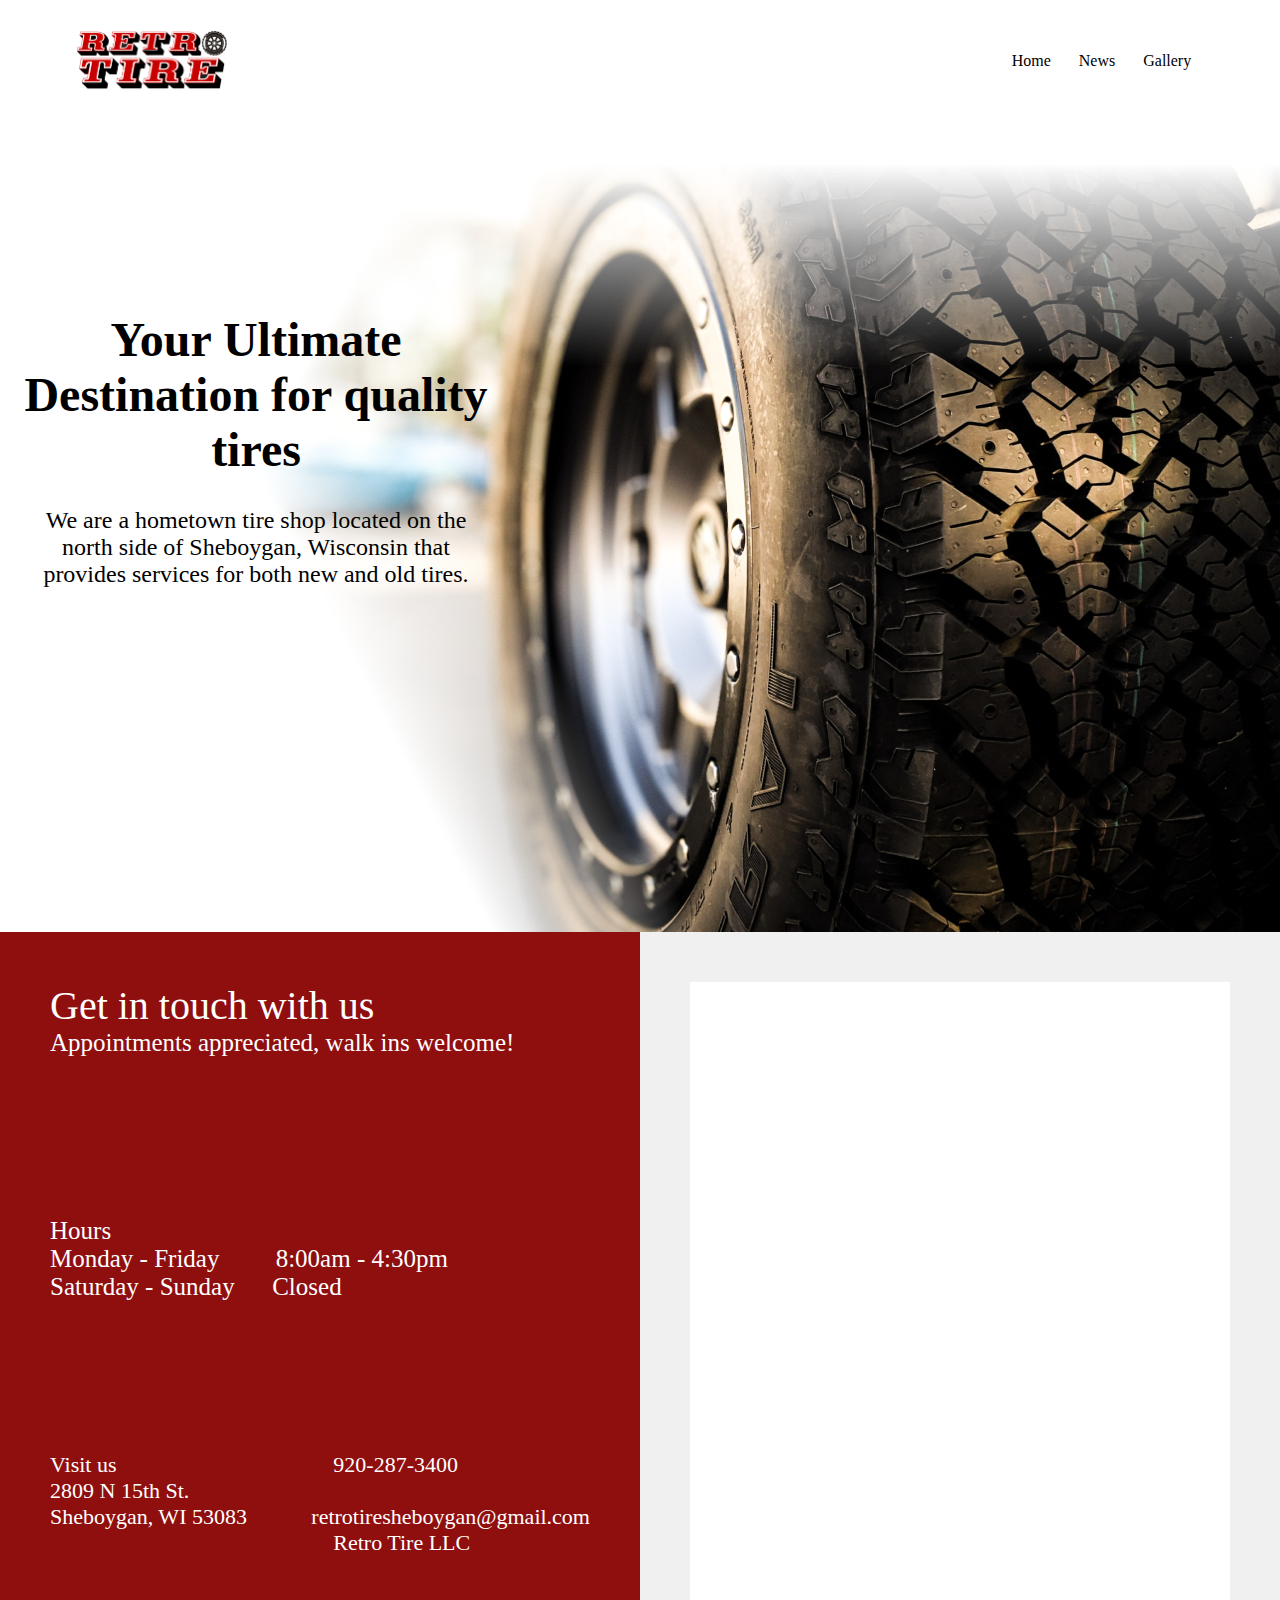
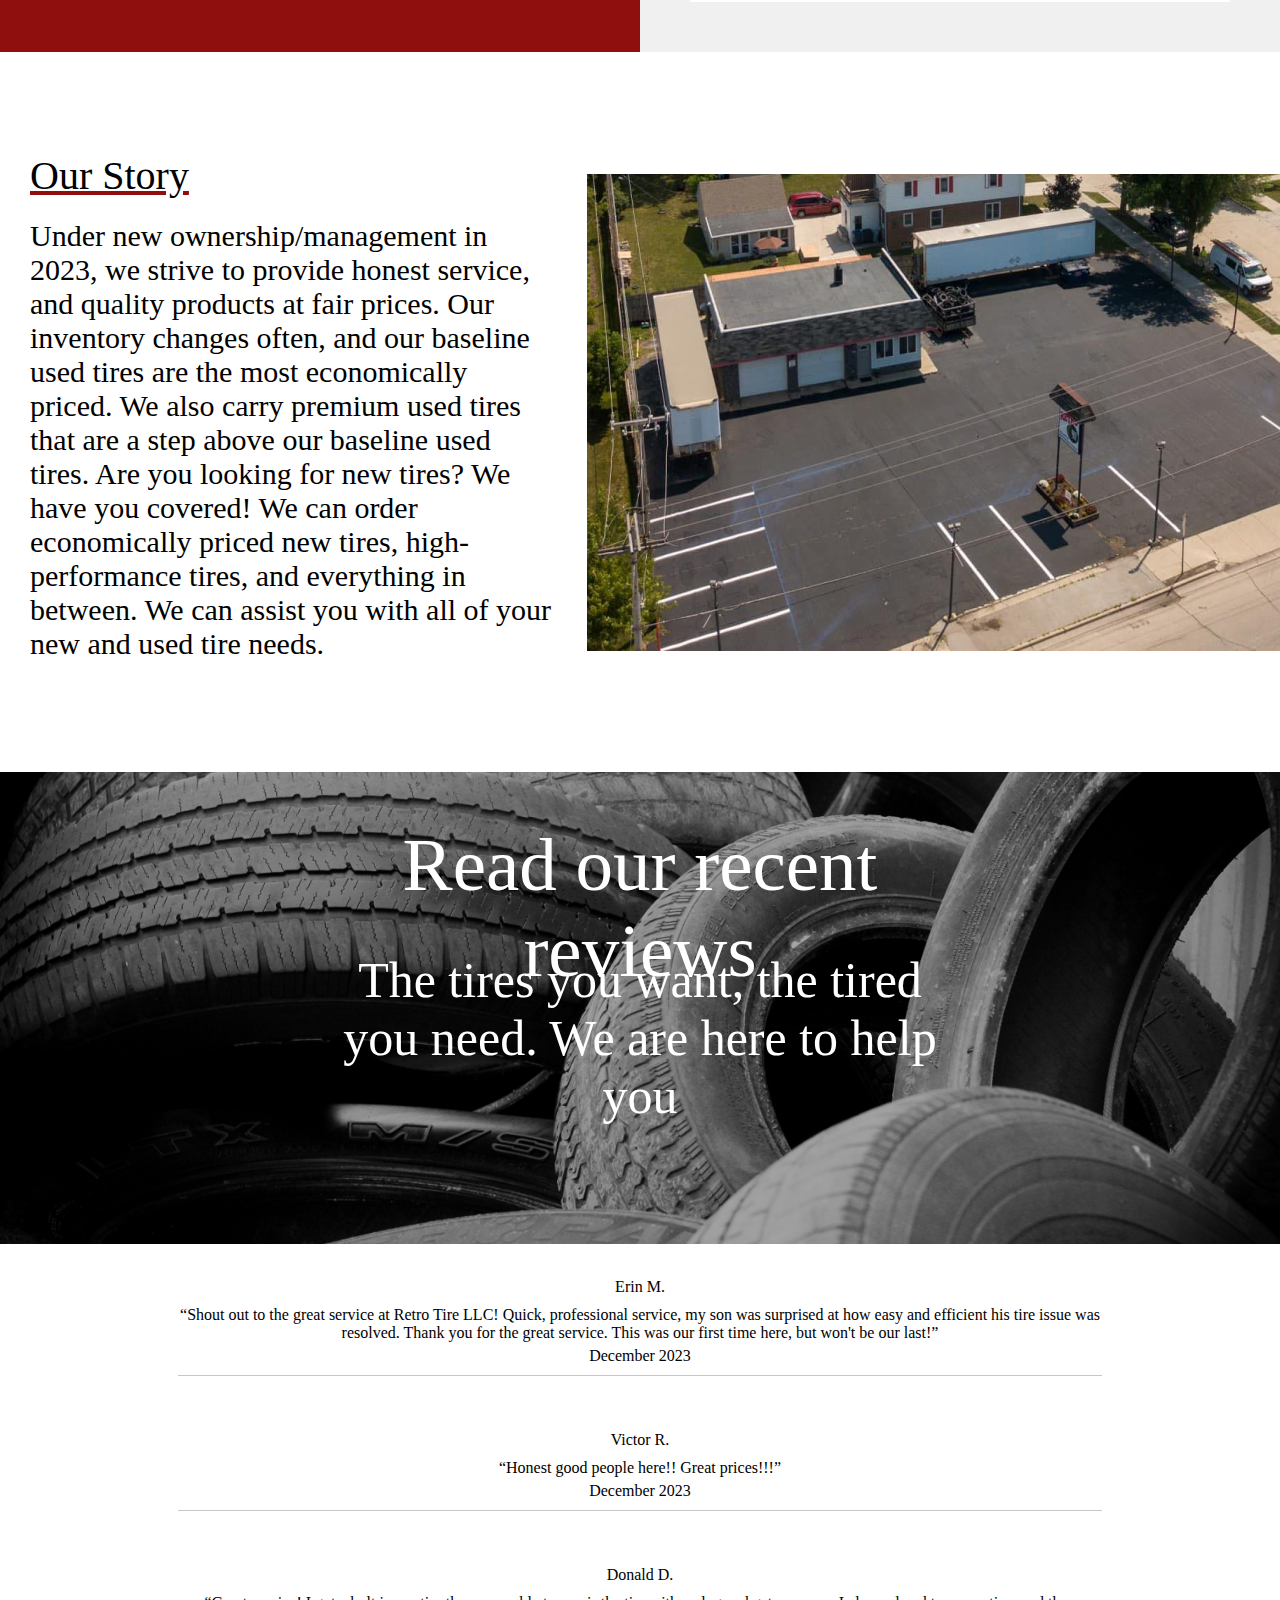
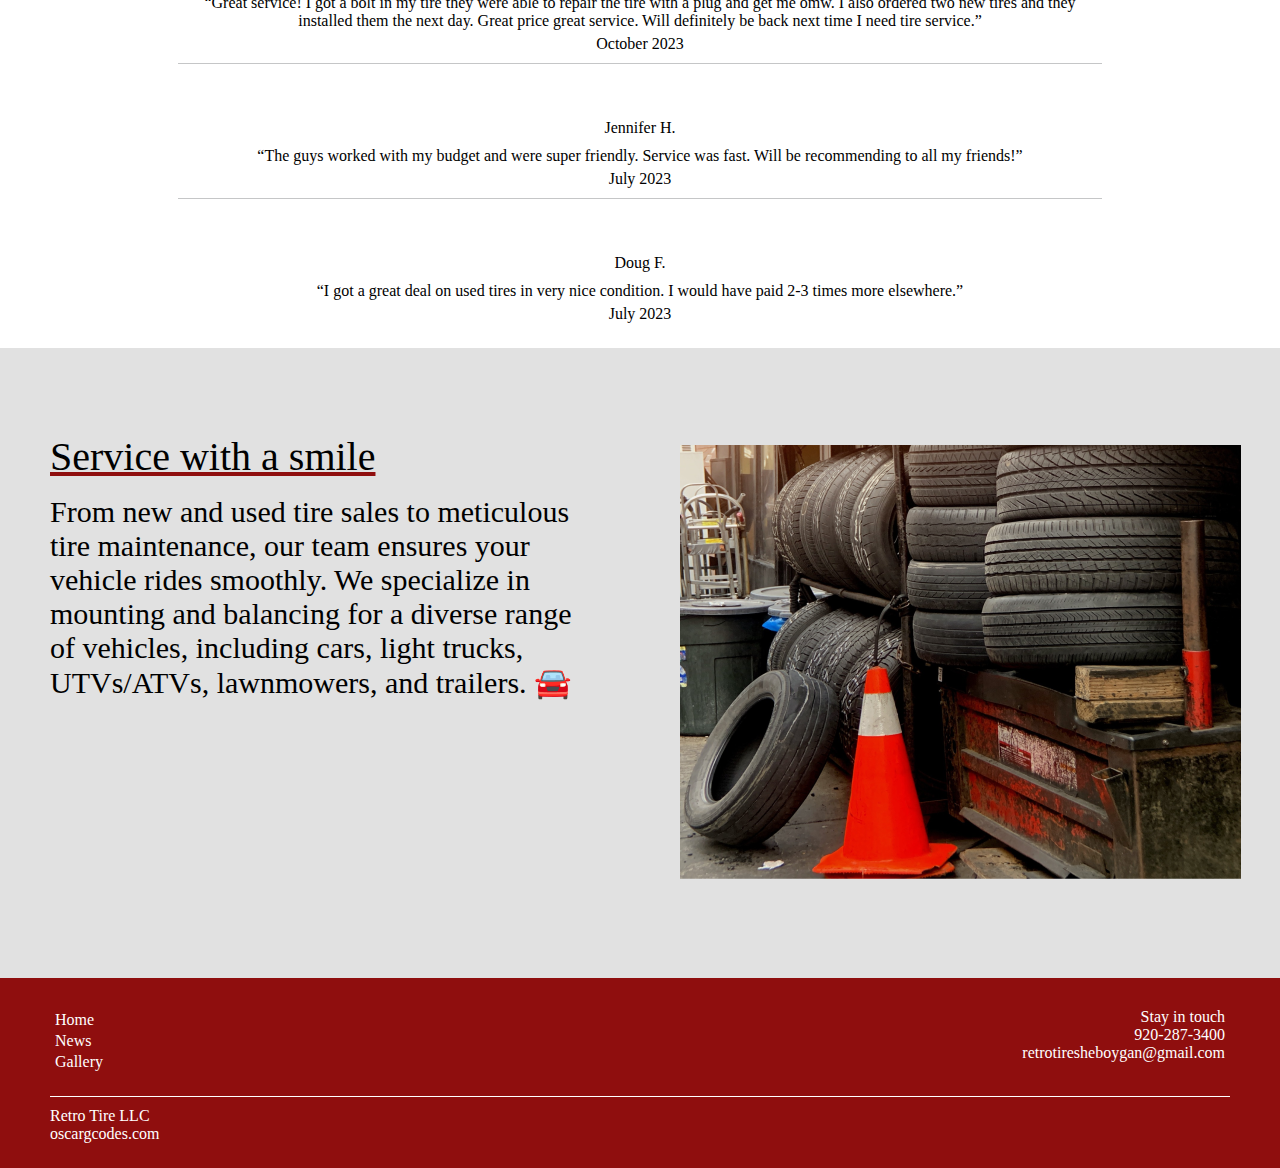
<file: index.html>
<!DOCTYPE html>
<html lang="en">
<head>
    <meta charset="UTF-8">
    <meta name="viewport" content="width=device-width, initial-scale=1.0">
    <title>Retro Tires</title>
    <link rel="stylesheet" href="style.css">
    
    <link rel="preconnect" href="https://fonts.googleapis.com">
    <link rel="preconnect" href="https://fonts.gstatic.com" crossorigin>
    <link href="https://fonts.googleapis.com/css2?family=Bebas+Neue&display=swap" rel="stylesheet">

    <link rel="stylesheet" href="https://cdnjs.cloudflare.com/ajax/libs/font-awesome/6.5.2/css/all.min.css" integrity="sha512-SnH5WK+bZxgPHs44uWIX+LLJAJ9/2PkPKZ5QiAj6Ta86w+fsb2TkcmfRyVX3pBnMFcV7oQPJkl9QevSCWr3W6A==" crossorigin="anonymous" referrerpolicy="no-referrer" />
</head>
<body>

    <section class="header">
        <nav class="container">
            <a href="index.html"><img src="/images/logo.png"></a>
            <!-- Hamburger menu -->
            <input type="checkbox" id="menu-toggle">
            <label for="menu-toggle" class="menu-icon"><span></span><span></span><span></span></label>
        
            <div class="nav-links">
                <ul class="menu">
                    <li><a href="index.html">Home</a></li>
                    <li><a href="news.html">News</a></li>
                    <li><a href="gallery.html">Gallery</a></li>
                </ul>
            </div>
        </nav>
    </section>
    
    <section class="hero">
        <div class="hero-text">
            <h1>Your Ultimate Destination for quality tires</h1>
            <p>We are a hometown tire shop located on the north side of Sheboygan, Wisconsin
                that provides services for both new and old tires.
            </p>
        </div>
        <div class="hero-img"><img src="/images/hero-img.png"></div>
    </section>

    <section class="get-in-touch">
        <div class="info">
            <div class="info-box">
                <div class="info-box-top">
                    <p class="get-in-touch-header1">Get in touch with us</p>
                    <p class="get-in-touch-header2">Appointments appreciated, walk ins welcome!</p>
                </div>
                <div class="info-box-middle">
                    <p>Hours</p>
                    <p>Monday - Friday &emsp;&nbsp;&nbsp;&nbsp; 8:00am - 4:30pm</p>
                    <p>Saturday - Sunday &emsp; Closed</p>
                </div>
                <div class="info-box-bottom">
                    <div class="info-box-bottom-left">
                        <p>Visit us</p>
                        <p>2809 N 15th St.</p>
                        <p>Sheboygan, WI 53083</p>
                    </div>
                    <div class="info-box-bottom-right">
                        <p><i class="fa-solid fa-phone icon"></i>&emsp;920-287-3400</p>
                        <p class="email"><i class="fa-solid fa-envelope icon"></i>&emsp;retrotiresheboygan@gmail.com</p>
                        <p><i class="fa-brands fa-facebook icon"></i>&emsp;Retro Tire LLC</p>
                    </div>
                </div>
            </div>
        </div>
        <div class="map">
            <div class="map-box">
                <!-- Google Map iframe embed code -->
                <iframe class="google-map" src="https://www.google.com/maps/embed?pb=!1m18!1m12!1m3!1d2880.8691774664035!2d-87.72915271048372!3d43.77557439657133!2m3!1f0!2f0!3f0!3m2!1i1024!2i768!4f13.1!3m3!1m2!1s0x88035871aa1db9ef%3A0x202e220282ab5738!2sRetro%20Tire%20LLC!5e0!3m2!1sen!2sus!4v1711030474633!5m2!1sen!2sus" style="border:0;" allowfullscreen="" loading="lazy" referrerpolicy="no-referrer-when-downgrade"></iframe>
            </div>
        </div>
    </section>

    <section class="our-story">
        <div class="our-story-textbox">
            <div class="our-story-text">
                <p class="our-story-header">Our Story</p>
                <p class="our-story-paragraph">Under new ownership/management in 2023, we strive to provide honest service, 
                    and quality products at fair prices. Our inventory changes often, and our baseline 
                    used tires are the most economically priced. We also carry premium used tires that 
                    are a step above our baseline used tires. Are you looking for new tires? We have you 
                    covered! We can order economically priced new tires, high-performance tires, and everything 
                    in between. We can assist you with all of your new and used tire needs.</p>
            </div>
        </div>
        <div class="our-story-img"><img src="/images/our-story-img.png"></div>
    </section>

    <section class="review-header">
        <img src="/images/tire.jpeg">
        <div class="review-header-text">
            <!-- <p>READ OUR RECENT REVIEWS</p> -->
            <p class="review-header-top">Read our recent reviews</p>
            <p class="review-header-bottom">The tires you want, the tired you need. We are here to help you</p>
        </div>
    </section>
    <section class="reviews">
        <div class="review1">
            <p class="name">Erin M.</p>
            <div class="stars">
                <i class="fa-solid fa-star"></i>
                <i class="fa-solid fa-star"></i>
                <i class="fa-solid fa-star"></i>
                <i class="fa-solid fa-star"></i>
                <i class="fa-solid fa-star"></i>
            </div>
            <p class="text">“Shout out to the great service at Retro Tire LLC! Quick, professional service, 
                my son was surprised at how easy and efficient his tire issue was resolved. Thank you for 
                the great service. This was our first time here, but won't be our last!”</p>
            <p class="date">December 2023</p>
            <div class="line-bottom"></div>
        </div>
        <div class="review2">
            <p class="name">Victor R.</p>
            <div class="stars">
                <i class="fa-solid fa-star"></i>
                <i class="fa-solid fa-star"></i>
                <i class="fa-solid fa-star"></i>
                <i class="fa-solid fa-star"></i>
                <i class="fa-solid fa-star"></i>
            </div>
            <p class="text">“Honest good people here!! Great prices!!!”</p>
            <p class="date">December 2023</p>
            <div class="line-bottom"></div>
        </div>
        <div class="review3">
            <p class="name">Donald D.</p>
            <div class="stars">
                <i class="fa-solid fa-star"></i>
                <i class="fa-solid fa-star"></i>
                <i class="fa-solid fa-star"></i>
                <i class="fa-solid fa-star"></i>
                <i class="fa-solid fa-star"></i>
            </div>
            <p class="text">“Great service! I got a bolt in my tire they were able to repair the tire with a 
                plug and get me omw. I also ordered two new tires and they installed them the next day. 
                Great price great service. Will definitely be back next time I need tire service.”</p>
            <p class="date">October 2023</p>
            <div class="line-bottom"></div>
        </div>
        <div class="review4">
            <p class="name">Jennifer H.</p>
            <div class="stars">
                <i class="fa-solid fa-star"></i>
                <i class="fa-solid fa-star"></i>
                <i class="fa-solid fa-star"></i>
                <i class="fa-solid fa-star"></i>
                <i class="fa-solid fa-star"></i>
            </div>
            <p class="text">“The guys worked with my budget and were super friendly. Service was fast. 
                Will be recommending to all my friends!”</p>
            <p class="date">July 2023</p>
            <div class="line-bottom"></div>
        </div>
        <div class="review5">
            <p class="name">Doug F.</p>
            <div class="stars">
                <i class="fa-solid fa-star"></i>
                <i class="fa-solid fa-star"></i>
                <i class="fa-solid fa-star"></i>
                <i class="fa-solid fa-star"></i>
                <i class="fa-solid fa-star"></i>
            </div>
            <p class="text">“I got a great deal on used tires in very nice condition. I would have 
                paid 2-3 times more elsewhere.”</p>
            <p class="date">July 2023</p>
            <!-- <div class="line-bottom"></div> -->
        </div>
    </section>

    <section class="service">
        <!-- <div class="service"> -->
            <div class="service-text">
                <p class="service-header">Service with a smile</p>
                <p class="service-paragraph">From new and used tire sales to meticulous tire maintenance, our team ensures 
                    your vehicle rides smoothly. We specialize in mounting and balancing for a diverse 
                    range of vehicles, including cars, light trucks, UTVs/ATVs, lawnmowers, and trailers. 🚘 </p>
            </div>
            <div class="service-img"><img src="/images/service.png" alt=""></div>
        <!-- </div> -->
    </section>

    <footer>
        <div class="footer-text">
            <div class="footer-text-left">
                <a href="index.html">Home</a>
                <a href="new.html">News</a>
                <a href="gallery.html">Gallery</a>
            </div>

            <div class="footer-text-right">
                <p class="p1">Stay in touch</p>
                <p class="p2">920-287-3400</p>
                <p>retrotiresheboygan@gmail.com</p>
            </div>
        </div>
        <div class="footer-bottom-text">
            <div class="footer-line"></div>
            <p class="foot-bottom-text-left">Retro Tire LLC</p>
            <p class="foot-bottom-text-right">oscargcodes.com</p>
        </div>
    </footer>
</body> 
</html>
</file>
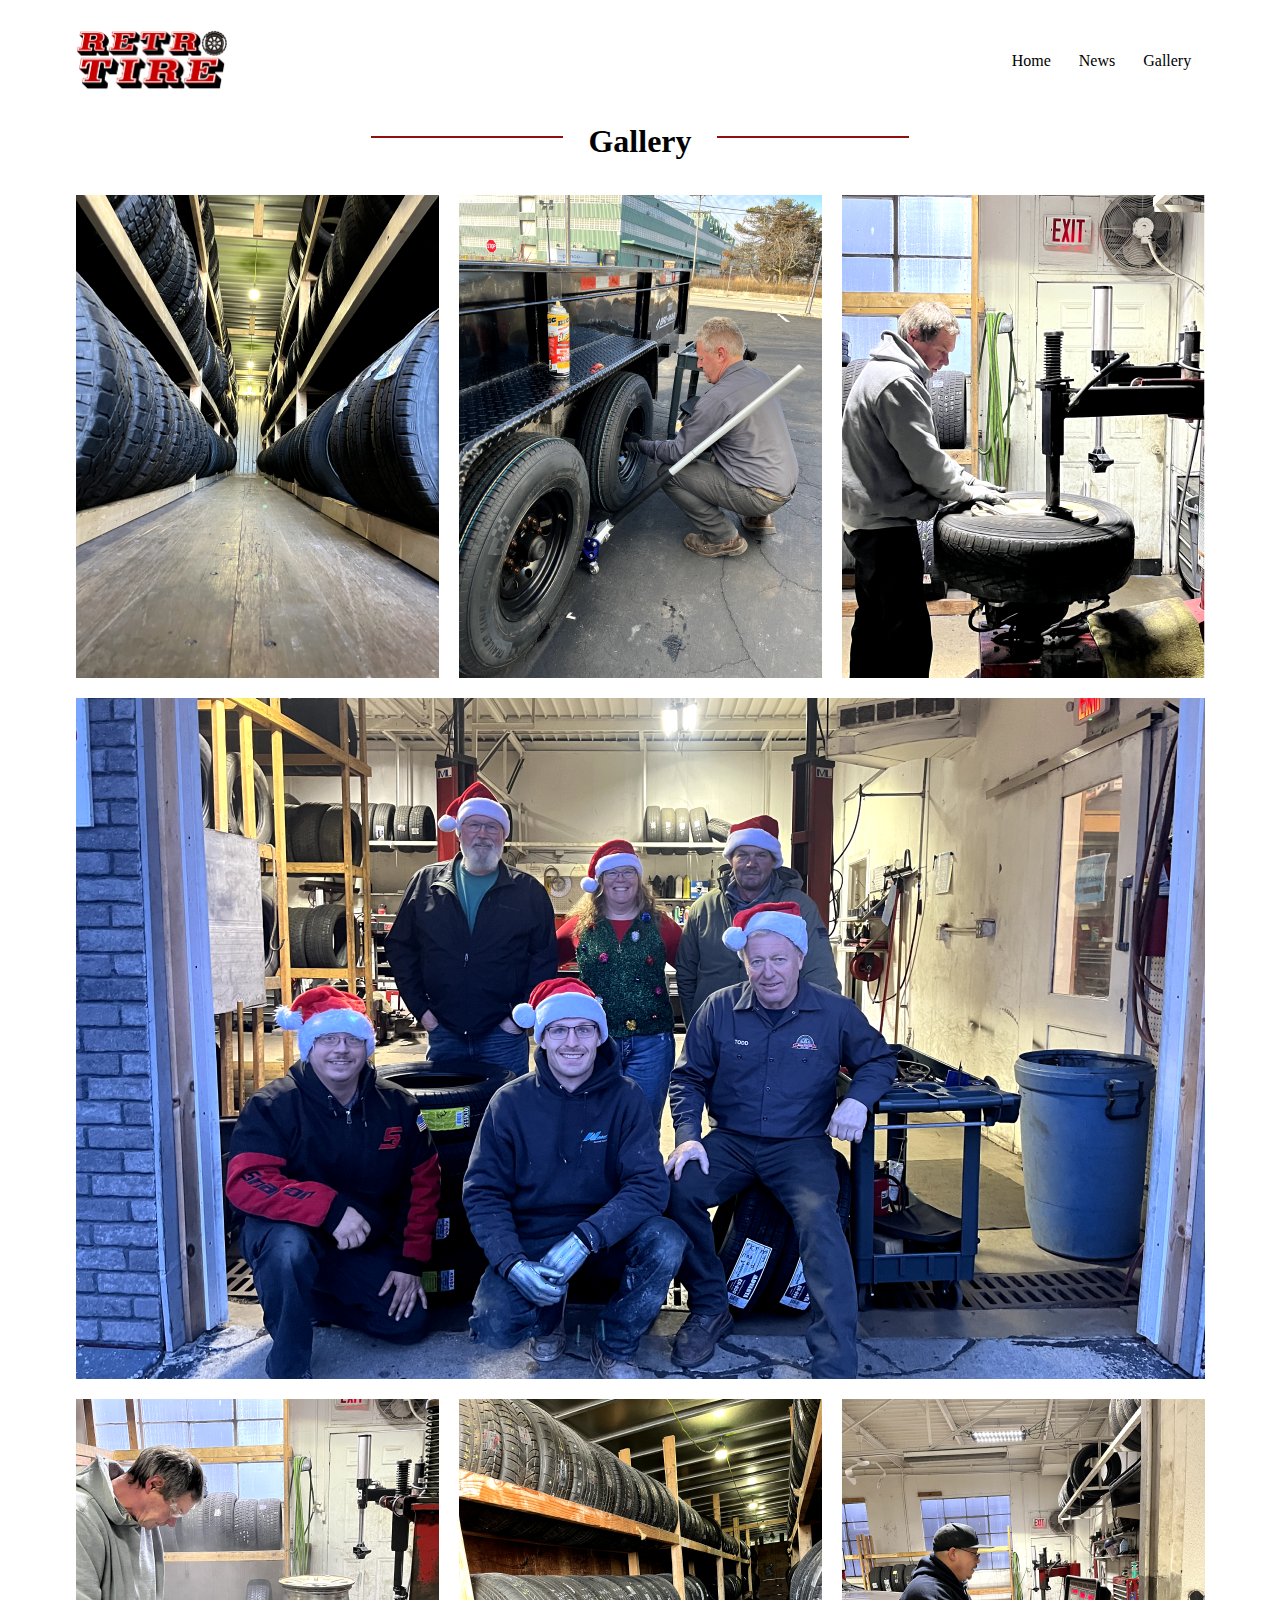
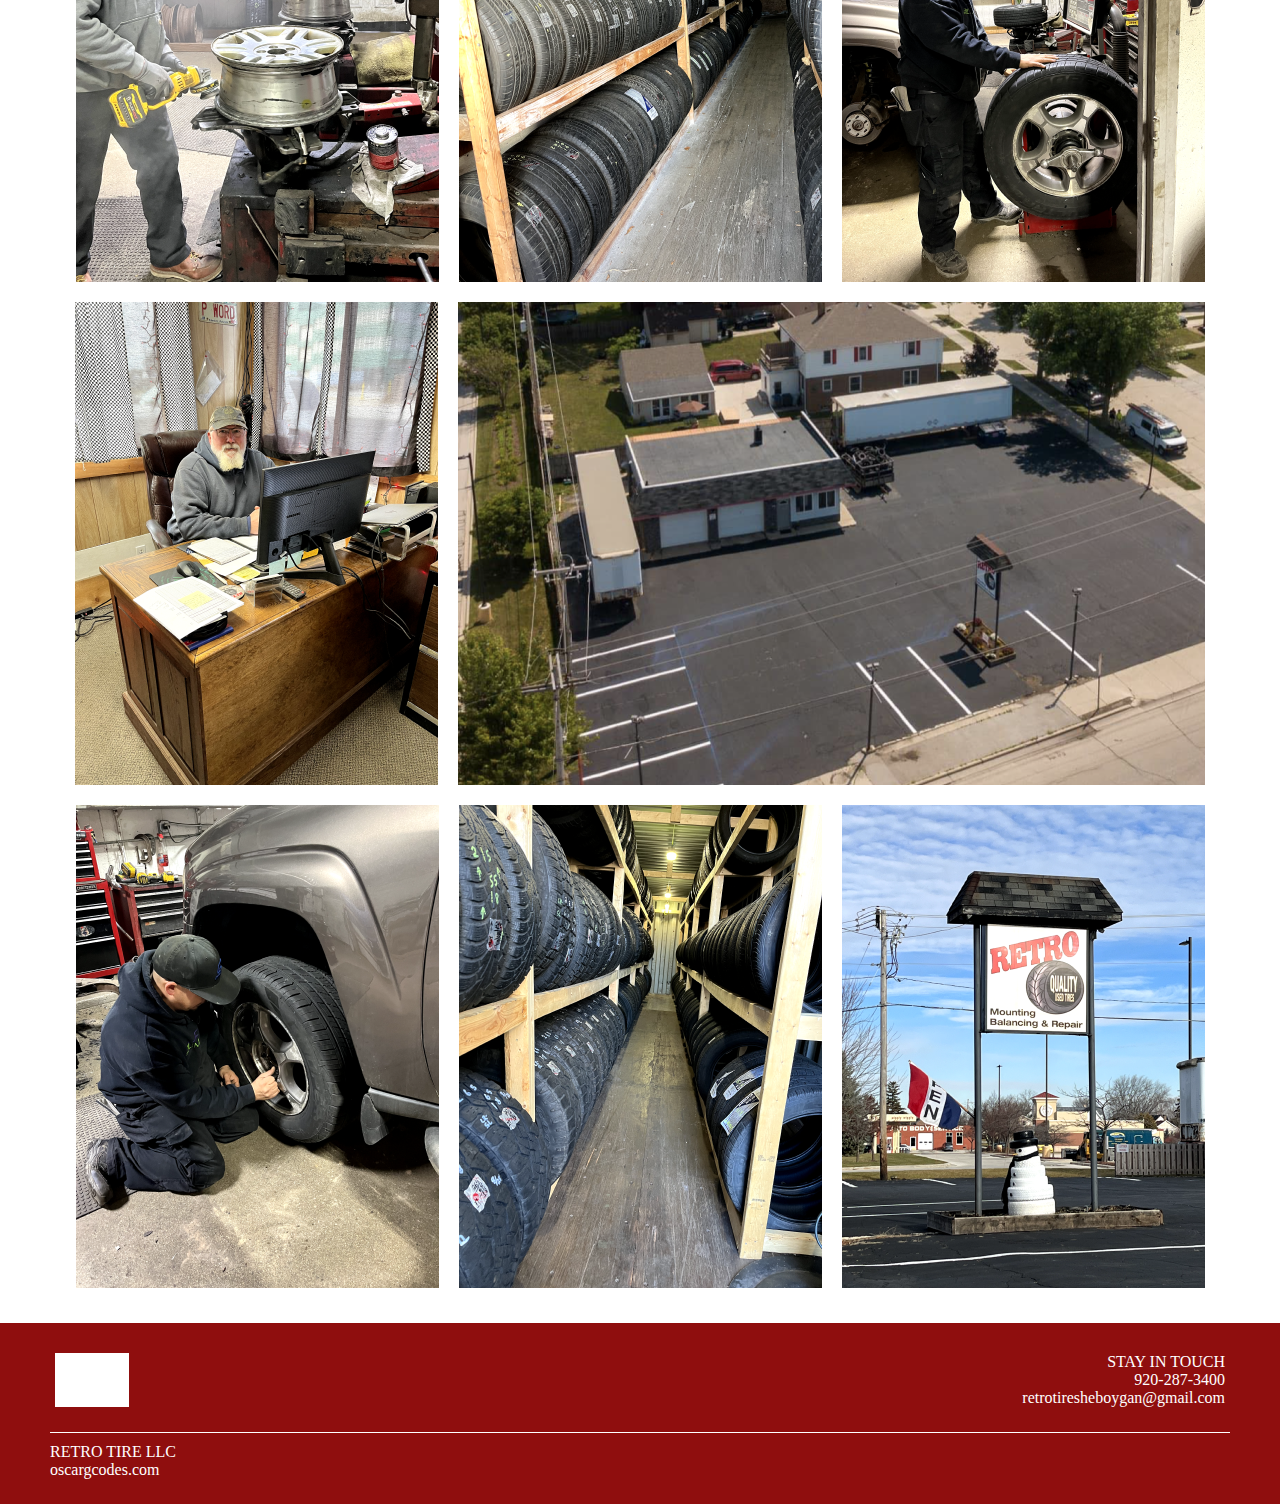
<file: gallery.html>
<!DOCTYPE html>
<html lang="en">
<head>
    <meta charset="UTF-8">
    <meta name="viewport" content="width=device-width, initial-scale=1.0">
    <title>Retro Tires</title>
    <link rel="stylesheet" href="style.css">

    <link rel="preconnect" href="https://fonts.googleapis.com">
    <link rel="preconnect" href="https://fonts.gstatic.com" crossorigin>
    <link href="https://fonts.googleapis.com/css2?family=Bebas+Neue&display=swap" rel="stylesheet">
</head>
<body>
    <section class="header">
        <nav>
            <a href="index.html"><img src="/images/logo.png"></a>
            <div class="nav-links">
                <ul>
                    <li><a href="index.html">Home</a></li>
                    <li><a href="news.html">News</a></li>
                    <li><a href="gallery.html">Gallery</a></li>
                </ul>
            </div>
        </nav>
    </section>
    
    <section class="gallery">
        <div class="Gallery-header">
            <hr class="line">
            <h1>Gallery</h1>
            <hr class="line">
        </div>

        <div class="gallery-images">
            <div class="gallery-images-row1">
                <img src="/images/gallery-img1.png" alt="">
                <img src="/images/gallery-img2.png" alt="">
                <img src="/images/gallery-img3.png" alt="">
            </div>
            <div class="gallery-images-row2">
                <img src="/images/gallery-img4.png" alt="">
            </div>
            <div class="gallery-images-row3">
                <img src="/images/gallery-img5.png" alt="">
                <img src="/images/gallery-img6.png" alt="">
                <img src="/images/gallery-img7.png" alt="">
            </div>
            <div class="gallery-images-row4">
                <img src="/images/gallery-img8.png" alt="">
                <img src="/images/gallery-img9.png" alt="">
            </div>
            <div class="gallery-images-row5">
                <img src="/images/gallery-img10.png" alt="">
                <img src="/images/gallery-img11.png" alt="">
                <img src="/images/gallery-img12.png" alt="">
            </div>
        </div>
    </section>

    
    <footer class="footer">
        <div class="footer-text">
            <div class="footer-text-left">
                <p>HOME</p>
                <p>NEWS</p>
                <p>GALLERY</p>
            </div>

            <div class="footer-text-right">
                <p class="p1">STAY IN TOUCH</p>
                <p class="p2">920-287-3400</p>
                <p>retrotiresheboygan@gmail.com</p>
            </div>
        </div>
        <div class="footer-bottom-text">
            <div class="footer-line"></div>
            <p class="foot-bottom-text-left">RETRO TIRE LLC</p>
            <p class="foot-bottom-text-right">oscargcodes.com</p>
        </div>
    </footer>
</body>
</html>
</file>
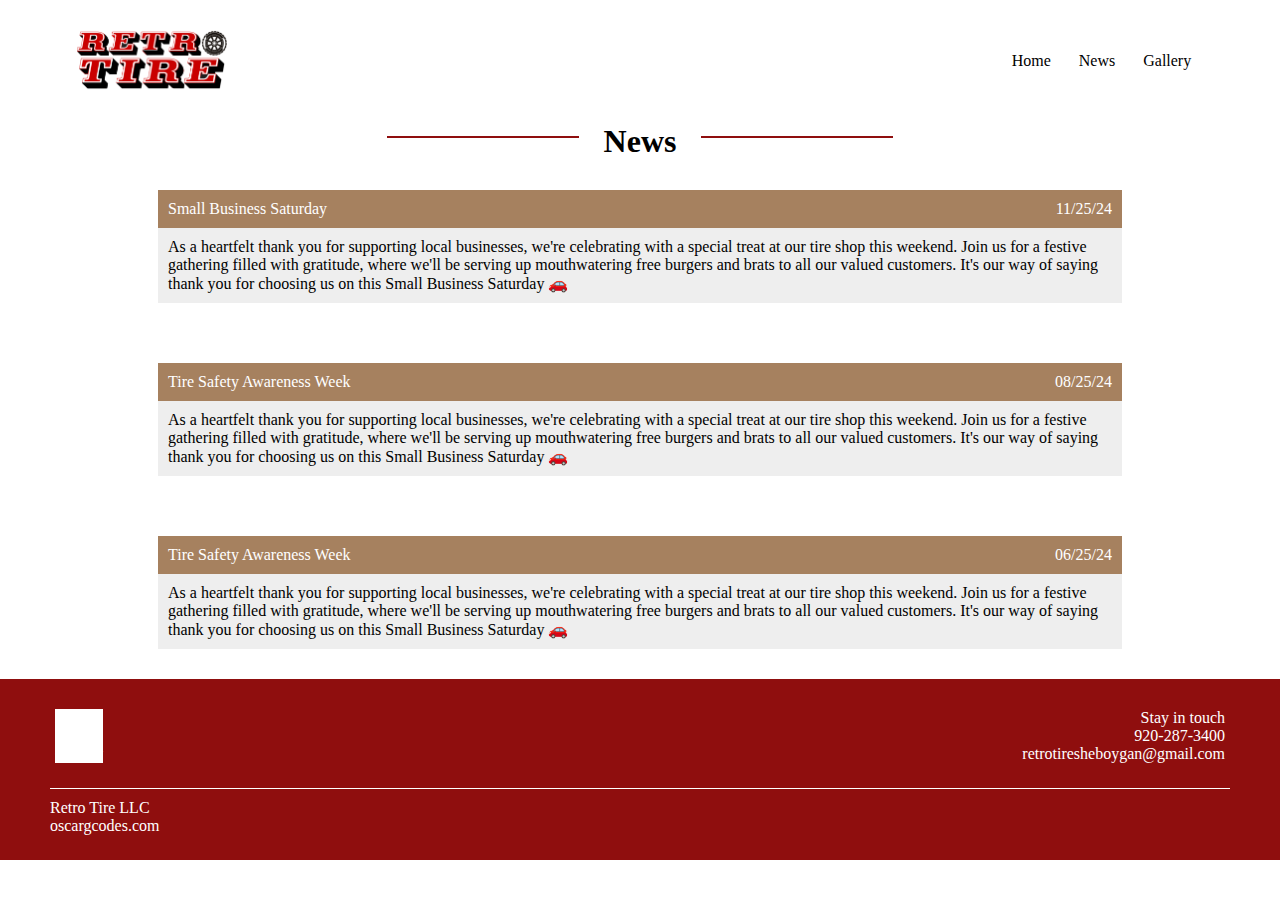
<file: news.html>
<!DOCTYPE html>
<html lang="en">
<head>
    <meta charset="UTF-8">
    <meta name="viewport" content="width=device-width, initial-scale=1.0">
    <title>Retro Tires</title>
    <link rel="stylesheet" href="style.css">

    <link rel="preconnect" href="https://fonts.googleapis.com">
    <link rel="preconnect" href="https://fonts.gstatic.com" crossorigin>
    <link href="https://fonts.googleapis.com/css2?family=Bebas+Neue&display=swap" rel="stylesheet">
</head>
<body>
    <section class="header">
        <nav>
            <a href="index.html"><img src="/images/logo.png"></a>
            <div class="nav-links">
                <ul>
                    <li><a href="index.html">Home</a></li>
                    <li><a href="news.html">News</a></li>
                    <li><a href="gallery.html">Gallery</a></li>
                </ul>
            </div>
        </nav>
    </section>

    <section>
        <div class="News-header">
            <hr class="line">
            <h1>News</h1>
            <hr class="line">
        </div>

        <div class="news-content">
            <div class="news">
                <div class="news-top">
                    <p>Small Business Saturday</p>
                    <p>11/25/24</p>
                </div>
                <div class="news-bottom">
                    <p>As a heartfelt thank you for supporting local businesses, 
                        we're celebrating with a special treat at our tire shop this weekend. 
                        Join us for a festive gathering filled with gratitude, where we'll be 
                        serving up mouthwatering free burgers and brats to all our valued customers. 
                        It's our way of saying thank you for choosing us on this Small Business Saturday 🚗 </p>
                </div>
            </div>
            <div class="news">
                <div class="news-top">
                    <p>Tire Safety Awareness Week</p>
                    <p>08/25/24</p>
                </div>
                <div class="news-bottom">
                    <p>As a heartfelt thank you for supporting local businesses, 
                        we're celebrating with a special treat at our tire shop this weekend. 
                        Join us for a festive gathering filled with gratitude, where we'll be 
                        serving up mouthwatering free burgers and brats to all our valued customers. 
                        It's our way of saying thank you for choosing us on this Small Business Saturday 🚗 </p>
                </div>
            </div>
            <div class="news">
                <div class="news-top">
                    <p>Tire Safety Awareness Week</p>
                    <p>06/25/24</p>
                </div>
                <div class="news-bottom">
                    <p>As a heartfelt thank you for supporting local businesses, 
                        we're celebrating with a special treat at our tire shop this weekend. 
                        Join us for a festive gathering filled with gratitude, where we'll be 
                        serving up mouthwatering free burgers and brats to all our valued customers. 
                        It's our way of saying thank you for choosing us on this Small Business Saturday 🚗 </p>
                </div>
            </div>
        </div>

    </section>

    <footer>
        <div class="footer-text">
            <div class="footer-text-left">
                <p>Home</p>
                <p>News</p>
                <p>Gallery</p>
            </div>

            <div class="footer-text-right">
                <p class="p1">Stay in touch</p>
                <p class="p2">920-287-3400</p>
                <p>retrotiresheboygan@gmail.com</p>
            </div>
        </div>
        <div class="footer-bottom-text">
            <div class="footer-line"></div>
            <p class="foot-bottom-text-left">Retro Tire LLC</p>
            <p class="foot-bottom-text-right">oscargcodes.com</p>
        </div>
    </footer>
    
</body>
</html>
</file>
<file: style.css>
* {
    margin: 0;
    padding: 0;
    background-color: #fff;
    /* font-family: "Bebas Neue", sans-serif;
    font-style: normal; */
}

/***************************************** NAVIGATION *****************************************/
nav {
    display: flex;
    padding: 2% 6%;
    justify-content: space-between;
    align-items: center;
}

nav img {
    width: 150px;
}

.nav-links {
    flex: 1;
    text-align: right;
}

.nav-links ul li {
    list-style: none;
    display: inline-block;
    padding: 8px 12px;
    position: relative;
}

.nav-links ul li a {
    color: #000;
    text-decoration: none;
    font-size: 16px;
}

.nav-links ul li::after {
    content: '';
    width: 0%;
    height: 2px;
    background: #f44336;
    display: block;
    margin: auto;
    transition: 0.5s;
}

.nav-links ul li:hover::after {
    width: 100%;
}

/* chat gpt */
/* Hide the checkbox input */
#menu-toggle {
    display: none;
}

/* Hamburger icon */
.menu-icon {
    display: none;
    cursor: pointer;
}

.menu-icon span {
    display: block;
    width: 25px;
    height: 3px;
    background-color: #000;
    margin-bottom: 5px;
}



/***************************************** HERO SECTION *****************************************/
.hero-text {
    position: absolute;
    top: 50%;
    left: 20%;
    transform: translate(-50%, -50%);
    text-align: center;
    font-size: x-large;
    background-color: transparent;
    width: 37%;
    z-index: 10;

}

.hero-text p {
    padding-top: 30px;
    background-color: transparent;
}
.hero-text h1 {
    background-color: transparent;
}

.hero-img {
    display: flex;
    justify-content: flex-end;
}

.hero-img img {
    --mask: linear-gradient(to top, 
    rgba(0,0,0, 1) 0,   rgba(0,0,0, 1) 70%, 
    rgba(0,0,0, 0) 95%, rgba(0,0,0, 0) 0
    ) 100% 50% / 100% 100% repeat-x;

    -webkit-mask: var(--mask); 
    mask: var(--mask);

    z-index: 0;
}

/***************************************** INFO SECTION *****************************************/
.get-in-touch {
    display: grid;
    grid-template-columns: 1fr 1fr; 
    height: 80vh;
}

.get-in-touch-header1 {
    font-size: 40px;
}

.get-in-touch-header2, .info-box-middle p {
    font-size: 25px;
}

.info {
    background-color: #8f0e0e;
    display: grid;
}

.info-box {
    margin: 50px;
    background-color: #8f0e0e;

    display: flex;
    flex-direction: column;
    justify-content: space-between;
    
}

.info-box-top {
    background-color: #8f0e0e;
    height: 150px;
}

.info-box-middle {
    background-color: #8f0e0e;
    height: 150px;
}

.info-box-bottom {
    background-color: #8f0e0e;
    height: 150px;

    display: flex;
    flex-direction: row;
}

.info-box-bottom p {
    font-size: 22px;
}

.info-box-bottom-left {
    background-color: #8f0e0e;
    height: 150px;
    width: 100%;
}

.info-box-bottom-right {
    background-color: #8f0e0e;
    height: 150px;
    width: 100%;
}


.info p {
    background-color: #8f0e0e;
    color: #fff;
}

.map {
    background-color: #f0f0f0;
    display: grid;
}

.map-box {
    margin: 50px;
    background-color: #f0f0f0;
}

.google-map {
    height: 100%;
    width: 100%;
}

/***************************************** OUR STORY *****************************************/
.our-story {
    display: grid;
    grid-template-columns: 1fr 1fr; 
    height: 80vh;
}

.our-story-textbox {
    display: grid;
    margin: 30px;
    padding-top: 70px;
}

.our-story-header {
    font-size: 40px;
    text-decoration: underline;
    text-decoration-color: #8f0e0e;
}

.our-story-paragraph{
    font-size: 30px;
    padding-top: 20px;
}

.our-story-img {
    display: grid;
}

.our-story-img img{
    margin: auto;
}

/***************************************** REVIEW SECTION *****************************************/
.review-header {
    position: relative;
    display: inline-block;

}
.review-header img{
    display: block;
    width: 100%;
    height: auto;
    filter: brightness(0.65); 
}

.review-header-text {
    display: flex;
    flex-direction: column;
    text-align: center;
}

.review-header p {
    position: absolute;
    top: 50%; 
    left: 50%; 
    transform: translate(-50%, -50%); 
    background-color: transparent; 
    color: white; 
    text-align: center;
}

.review-header-top {
    margin-top: -100px;
    font-size: 75px;
}

.review-header-bottom {
    font-size: 50px;
    margin-top: 30px;
}

.reviews {
    display: grid;
    text-align: center;
    align-items: center;
    padding: 0 10vw 0 10vw;
}

.review1, .review2, .review3, .review4, .review5 {
    padding: 25px 50px 25px 50px;
}

.line-bottom {
    border-bottom: 1px solid #C5C6C7;
    padding-top: 10px;
}

.name, .stars, .text, .date {
    padding-top: 5px;
}

.fa-star {
    color: gold;
}




/***************************************** SERVICE *****************************************/
.service {
    display: grid;
    grid-template-columns: 1fr 1fr; 
    height: 70vh;
}

.service-header {
    font-size: 40px;
    text-decoration: underline;
    text-decoration-color: #8f0e0e;
    padding-top: 35px;
}

.service-paragraph {
    font-size: 30px;
    padding-top: 15px;
}

.service-text, .service-text p, .service-img {
    background-color: #e1e1e1;
}

.service-text {
    padding: 50px;
}

.service-img {
    display: grid;
}

.service-img img {
    margin: auto;
    padding-top: 20px;
    padding-bottom: 20px;
    background-color: #e1e1e1;
}




/***************************************** GALLERY *****************************************/
.gallery {
    background-color: white;
    width: 100%;
}

.Gallery-header {
    display: flex;
    flex-direction: row;
    justify-content: center;
}

.Gallery-header h1{
    padding-left: 25px;
    padding-right: 25px;
}

.gallery-images {
    padding: 25px 0 25px 0;
}

.gallery-images img {
    padding:10px;
}

.gallery-images-row1, .gallery-images-row3, .gallery-images-row4, .gallery-images-row5 {
    display: flex;
    justify-content: center;  
}

.gallery-images-row2 {
    display: flex;
    justify-content: center ;
}

.gallery-images-row2 img, .gallery-images-row4 img {
  padding-top: 10px;
  padding-bottom: 10px;
}




/***************************************** News *****************************************/
.News-header {
    display: flex;
    flex-direction: row;
    justify-content: center;
}

.News-header h1{
    padding-left: 25px;
    padding-right: 25px;
}

.line {
    border: none; 
    border-top: 2px solid #8f0e0e; 
    width: 15%; 
    transform: translateY(13px);
}

.news-content {
    margin-left: 10%;
    margin-right: 10%;
    display: flex;
    flex-direction: column;
}

.news {
    padding: 30px;
}

.news-top {
    display: flex;
    flex-direction: row;
    justify-content: space-between;
    background-color: #A6815F;
    padding: 10px;
}
.news-top p{
    background-color: #A6815F;
    color: white;
}

.news-bottom {
    padding: 10px;
    background-color: #EEEEEE;
}

.news-bottom p {
    background-color: #EEEEEE;
}




/***************************************** FOOTER *****************************************/
.footer-text {
    display: flex;
    justify-content: space-between;
    padding: 25px 50px 0px 50px;
    background-color: #8f0e0e;
    color: white;
} 

.footer-text-left  {
    padding: 5px;
    background-color: #8f0e0e;
    display: flex;
    flex-direction: column;
}

.footer-text-left a {
    background-color: #8f0e0e;
    color: white;
    text-decoration: none;
    padding-top: 3px;
}

.footer-text-right {
    padding: 5px;
    background-color: #8f0e0e;
}

.footer-text-right p {
    background-color: #8f0e0e;
}

.p1, .p2 {
    text-align: end;
    background-color: #8f0e0e;
}

.footer-line {
    border-bottom: 1px solid white;
    background-color: #8f0e0e;
    margin-bottom: 10px;
}

.footer-bottom-text {
    padding: 20px 50px 25px 50px;
    background-color: #8f0e0e;
    color: white;
}

.footer-bottom-text p {
    background-color: #8f0e0e;
}

.icon {
    background: none;
}

/* Sticky Footer CSS */
footer {
    /* position: fixed; */
    left: 0;
    bottom: 0;
    width: 100%;
    background-color: #8f0e0e;
    color: white;
  }




/***************************************** PHONE *****************************************/
@media (max-width: 600px) {
  /* Adjust the header */
  .header nav {
    flex-direction: column;
    align-items: center;
  }

  .nav-links {
    margin-top: 20px;
    text-align: center;
  }

  .nav-links ul li {
    display: block;
    margin-bottom: 10px;
  }


  /* Adjust the hero section */
  .hero-text {
    left: 50%;
    transform: translateX(-50%);
    width: 80%;
    text-align: center;
    font-size: large;
    margin-top: -30%;
  }

  .hero-text {
    text-shadow: 0 0 2px #fff, 0 0 2px #fff, 0 0 2px #fff; /* Create the outline effect */
  }

  .hero-img {
    justify-content: center;
  }

  .hero-img img {
    max-width: 100vw;
    height: auto;
  }

  /* Adjust the Get in touch section */
  .get-in-touch {
    grid-template-columns: 1fr;
    height: auto;
  }

  .info {
    grid-template-columns: 1fr;
  }

  .info-box {
    margin: 20px;
  }

  .info-box-top p, .info-box-middle p, .info-box-bottom p{
    font-size: 20px;
  }

  .info-box-bottom {
    display: flex;
    flex-direction: column;
  }
  .info-box-bottom-right {
    padding-top: 20px;
  }

  .map-box {
    margin: 20px;
  }

  /* Adjust the Our story section */
  .our-story {
    grid-template-columns: 1fr;
    height: auto;
    width: auto;
  }

  .our-story-textbox {
    padding-top: 20px;
  }

  .our-story-img img {
        max-width: 100vw;
        height: auto;
  }

  /* Adjust the Review section */
  .review-header {
    display: flex;
    flex-direction: column;
    align-items: center;
  }

  .review-header img {
    width: 100%;
  }

  .review-header-text {
    position: static;
    text-align: center;
  }

  .review-header-top {
    font-size: 20px;
    margin-top: 10px;
    margin-top: -10px;
  }

  .review-header-bottom {
    font-size: 15px;
    margin-top: 25px;
  }

  .reviews {
    padding: 0 5%;
  }

  .review1, .review2, .review3, .review4, .review5 {
    padding: 20px;
  }

  .name, .stars, .text, .date {
    font-size: 18px;
  }

  /* Adjust the Service section */
  .service {
    grid-template-columns: 1fr;
    height: auto;
  }

  .service-header {
    font-size: 30px;
  }

  .service-paragraph {
    font-size: 20px;
  }

  .service-text {
    padding: 20px;
  }

  .service-img {
    padding-top: 20px;
    padding-bottom: 20px;
  }

  .service-img img{
    max-width: 100vw;
    height: auto;
  }

  /* Adjust the Footer */
  .footer-text {
    flex-direction: column;
    align-items: center;
    padding: 20px;
  }

  .footer-text-left,
  .footer-text-right {
    text-align: center;
    margin-bottom: 15px;
  }

  .footer-bottom-text {
    text-align: center;
  }
  .p1, .p2 {
    text-align: center;
  }
}
</file>
